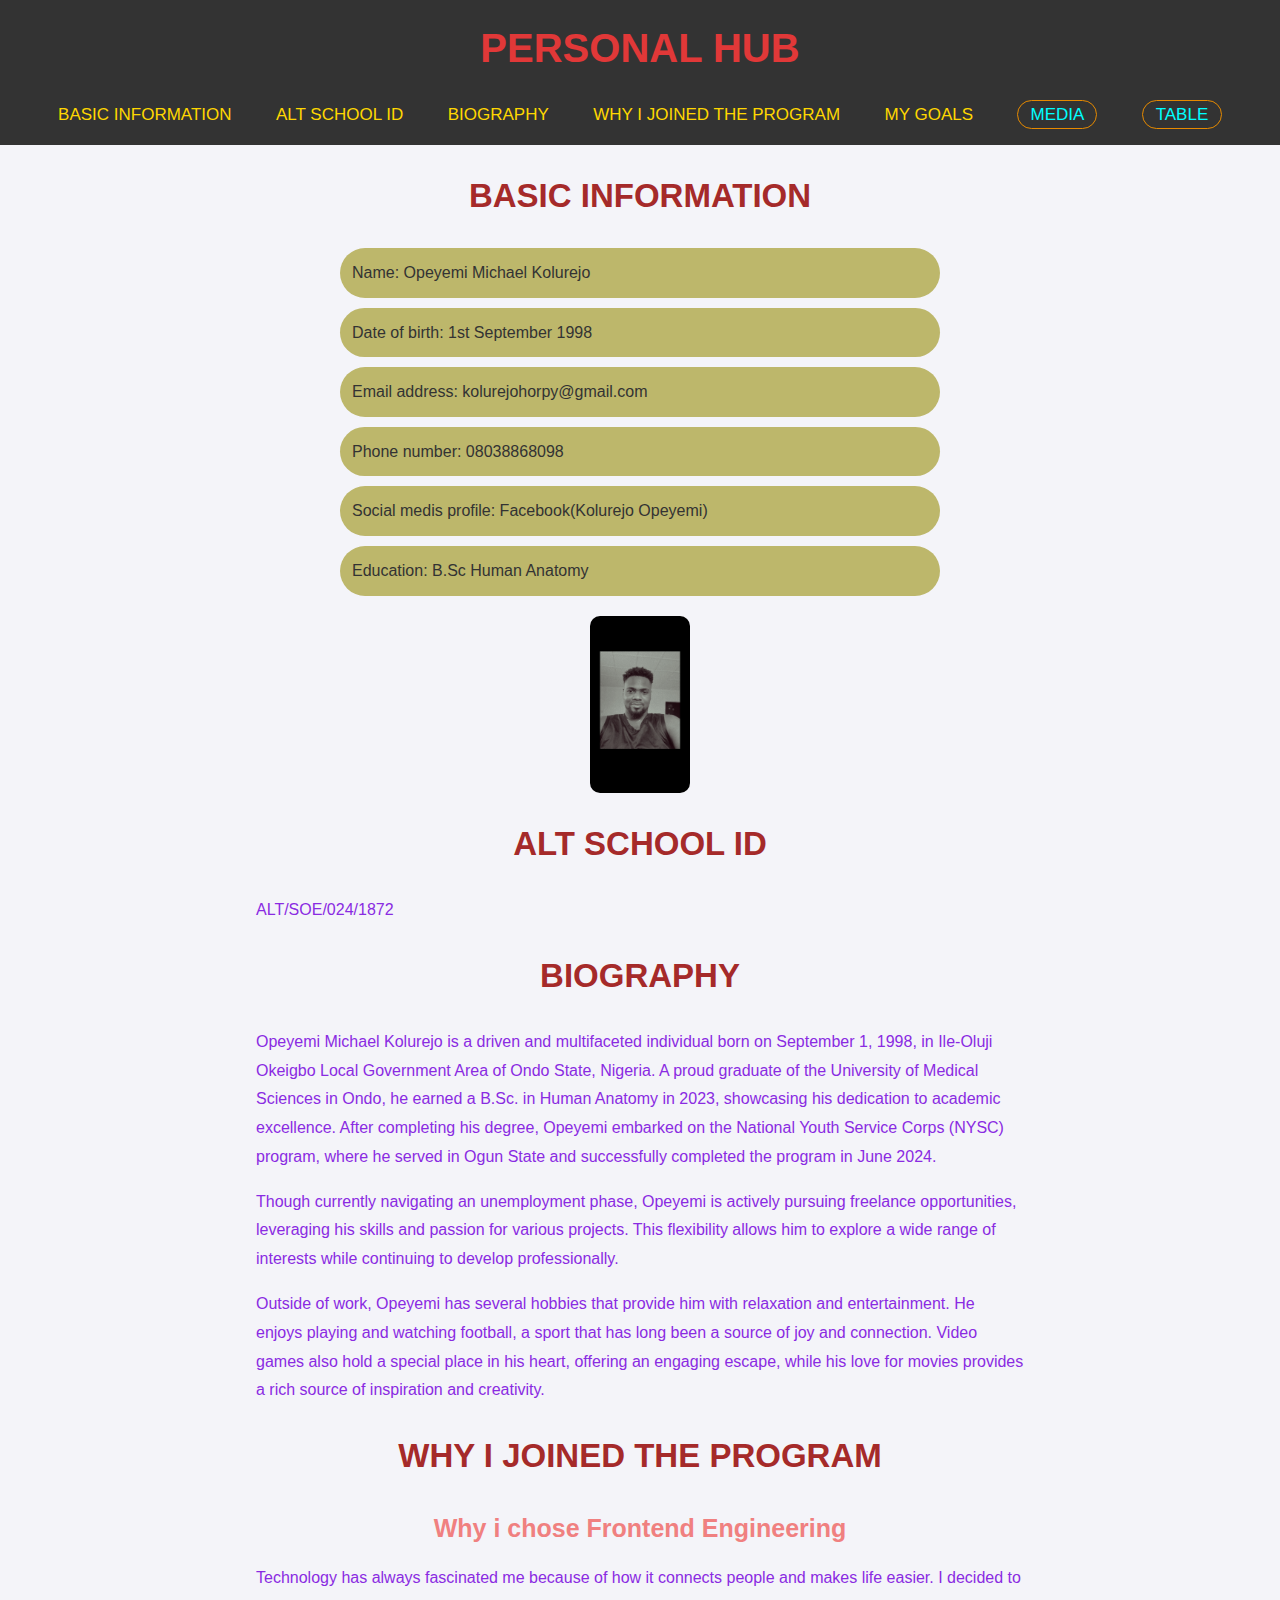
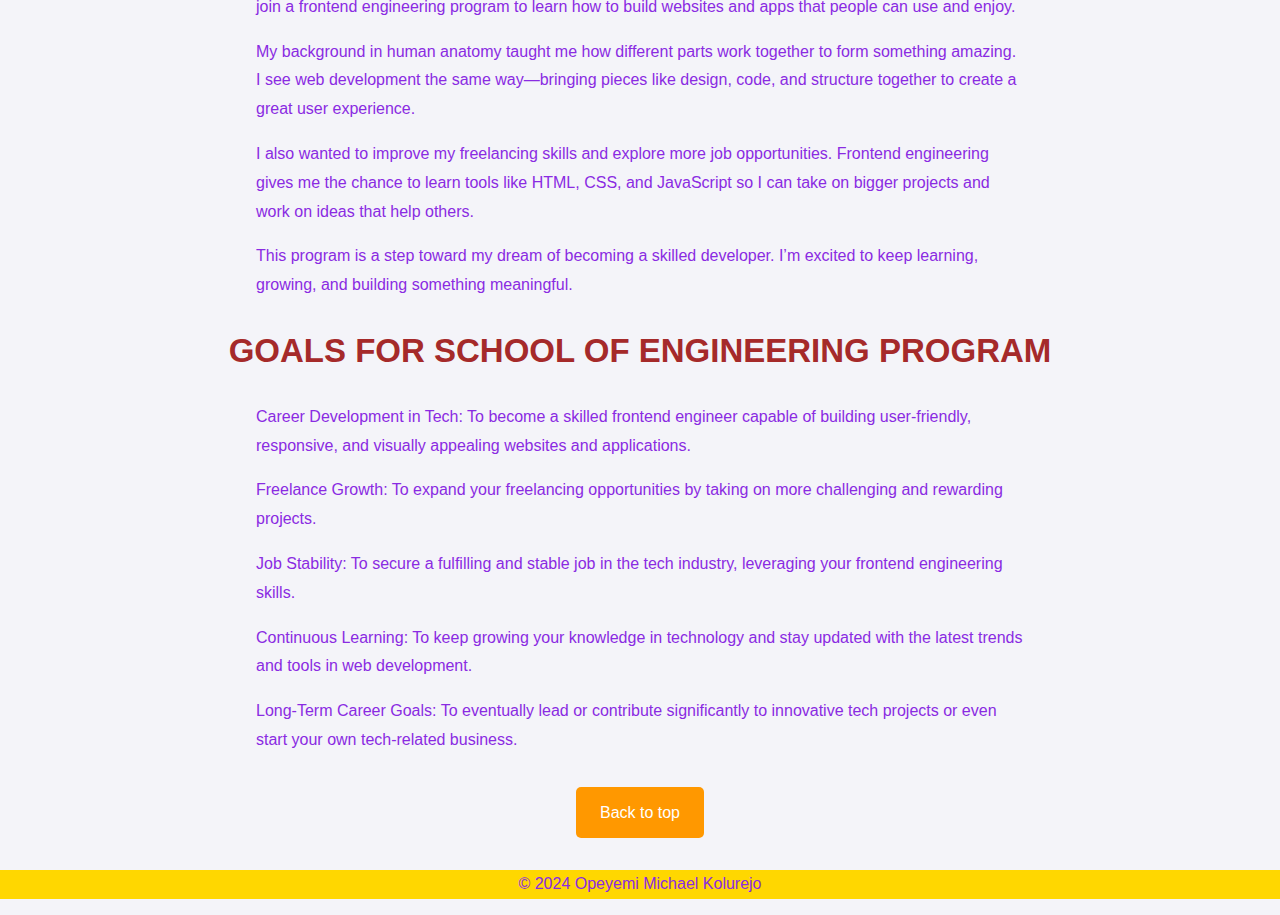
<file: index.html>
<!DOCTYPE html>
<html lang="en">
  <head>
    <meta charset="UTF-8" />
    <meta name="viewport" content="width=device-width, initial-scale=1.0" />
    <title>MyProfile</title>
    <link rel="stylesheet" href="styles.css" />
  </head>
  <body>
    <nav class="nav">
      <h1 class="heading">PERSONAL HUB</h1>
      <a href="#BASIC">BASIC INFORMATION</a>
      <a href="#ALT-SCHOOL-ID">ALT SCHOOL ID</a>
      <a href="#BIOGRAPHY">BIOGRAPHY</a>
      <a href="#WHY">WHY I JOINED THE PROGRAM</a>
      <a href="#GOALS">MY GOALS</a>
      <a href="./media.html" class="mediaa" target="_blank">MEDIA</a>
      <a href="./table.html" class="tablee" target="_blank">TABLE</a>
    </nav>
    <h2 id="BASIC">BASIC INFORMATION</h2>
    <ul>
      <li>Name: Opeyemi Michael Kolurejo</li>
      <li>Date of birth: 1st September 1998</li>
      <li>Email address: kolurejohorpy@gmail.com</li>
      <li>Phone number: 08038868098</li>
      <li>Social medis profile: Facebook(Kolurejo Opeyemi)</li>
      <li>Education: B.Sc Human Anatomy</li>
    </ul>
    <img
      src="./Assets/Horpsy image.jpg"
      alt="An image of Opeyemi"
      width="100"
    />
    <h2 id="ALT-SCHOOL-ID">ALT SCHOOL ID</h2>
    <p>ALT/SOE/024/1872</p>
    <h2 id="BIOGRAPHY">BIOGRAPHY</h2>
    <p>
      Opeyemi Michael Kolurejo is a driven and multifaceted individual born on
      September 1, 1998, in Ile-Oluji Okeigbo Local Government Area of Ondo
      State, Nigeria. A proud graduate of the University of Medical Sciences in
      Ondo, he earned a B.Sc. in Human Anatomy in 2023, showcasing his
      dedication to academic excellence. After completing his degree, Opeyemi
      embarked on the National Youth Service Corps (NYSC) program, where he
      served in Ogun State and successfully completed the program in June 2024.
    </p>
    <p>
      Though currently navigating an unemployment phase, Opeyemi is actively
      pursuing freelance opportunities, leveraging his skills and passion for
      various projects. This flexibility allows him to explore a wide range of
      interests while continuing to develop professionally.
    </p>
    <p>
      Outside of work, Opeyemi has several hobbies that provide him with
      relaxation and entertainment. He enjoys playing and watching football, a
      sport that has long been a source of joy and connection. Video games also
      hold a special place in his heart, offering an engaging escape, while his
      love for movies provides a rich source of inspiration and creativity.
    </p>
    <h2 id="WHY">WHY I JOINED THE PROGRAM</h2>
    <h3>Why i chose Frontend Engineering</h3>
    <p>
      Technology has always fascinated me because of how it connects people and
      makes life easier. I decided to join a frontend engineering program to
      learn how to build websites and apps that people can use and enjoy.
    </p>
    <p>
      My background in human anatomy taught me how different parts work together
      to form something amazing. I see web development the same way—bringing
      pieces like design, code, and structure together to create a great user
      experience.
    </p>
    <p>
      I also wanted to improve my freelancing skills and explore more job
      opportunities. Frontend engineering gives me the chance to learn tools
      like HTML, CSS, and JavaScript so I can take on bigger projects and work
      on ideas that help others.
    </p>
    <p>
      This program is a step toward my dream of becoming a skilled developer.
      I’m excited to keep learning, growing, and building something meaningful.
    </p>
    <h2 id="GOALS">GOALS FOR SCHOOL OF ENGINEERING PROGRAM</h2>
    <p>
      Career Development in Tech: To become a skilled frontend engineer capable
      of building user-friendly, responsive, and visually appealing websites and
      applications.
    </p>
    <p>
      Freelance Growth: To expand your freelancing opportunities by taking on
      more challenging and rewarding projects.
    </p>
    <p>
      Job Stability: To secure a fulfilling and stable job in the tech industry,
      leveraging your frontend engineering skills.
    </p>
    <p>
      Continuous Learning: To keep growing your knowledge in technology and stay
      updated with the latest trends and tools in web development.
    </p>
    <p>
      Long-Term Career Goals: To eventually lead or contribute significantly to
      innovative tech projects or even start your own tech-related business.
    </p>
    <a href="#">Back to top</a>
    <footer>
      <p>&copy; 2024 Opeyemi Michael Kolurejo</p>
    </footer>
  </body>
</html>
</file>
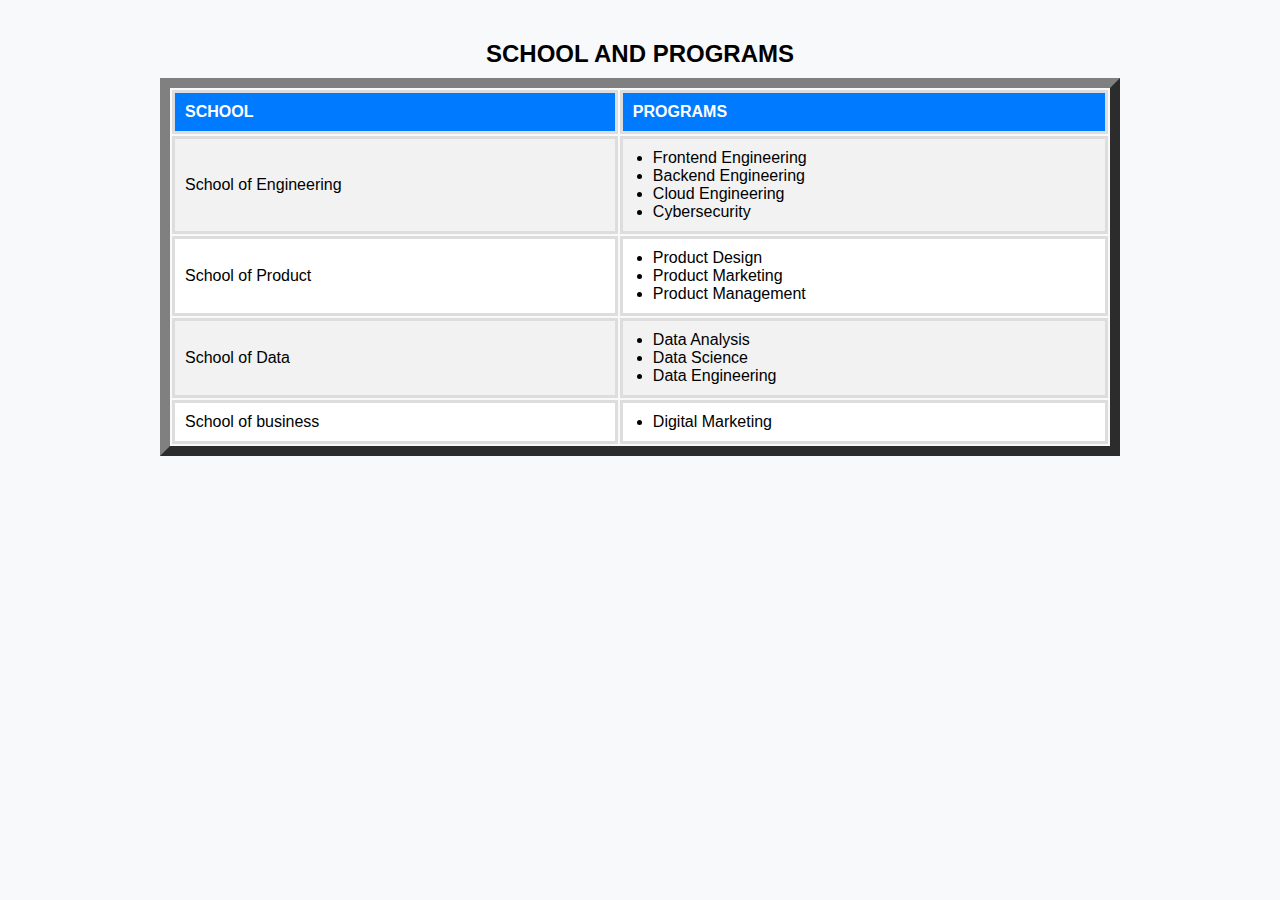
<file: table.html>
<!DOCTYPE html>
<html lang="en">
  <head>
    <meta charset="UTF-8" />
    <meta name="viewport" content="width=device-width, initial-scale=1.0" />
    <title>MyTable</title>
    <style>
      body {
        font-family: Arial, sans-serif;
        background-color: #f8f9fa;
        margin: 40px;
      }

      table {
        width: 80%;
        margin: 20px auto;
      }

      caption {
        font-size: 1.5em;
        margin-bottom: 10px;
      }

      th, td {
        border: 3px solid #ddd;
        padding: 10px;
        text-align: left;
      }

      th {
        background-color: #007bff;
        color: #ffffff;
        text-transform: uppercase;
      }

      tbody tr:nth-child(odd) {
        background-color: #f2f2f2;
      }

      tbody tr:nth-child(even) {
        background-color: #ffffff;
      }

      ul {
        margin: 0;
        padding-left: 20px;
      }
    </style>
  </head>
  <body>
    <table border="10">
      <caption>
        <strong>SCHOOL AND PROGRAMS</strong>
      </caption>
      <thead>
        <tr>
          <th>School</th>
          <th>Programs</th>
        </tr>
      </thead>
      <tbody>
        <tr>
          <td>School of Engineering</td>
          <td>
            <ul>
              <li>Frontend Engineering</li>
              <li>Backend Engineering</li>
              <li>Cloud Engineering</li>
              <li>Cybersecurity</li>
            </ul>
          </td>
        </tr>
        <tr>
          <td>School of Product</td>
          <td>
            <ul>
              <li>Product Design</li>
              <li>Product Marketing</li>
              <li>Product Management</li>
            </ul>
          </td>
        </tr>
        <tr>
          <td>School of Data</td>
          <td>
            <ul>
              <li>Data Analysis</li>
              <li>Data Science</li>
              <li>Data Engineering</li>
            </ul>
          </td>
        </tr>
        <tr>
          <td>School of business</td>
          <td>
            <ul>
              <li>Digital Marketing</li>
            </ul>
          </td>
        </tr>
      </tbody>
    </table>
  </body>
</html>
</file>
<file: styles.css>
* {
    margin: 0;
    padding: 0;
    box-sizing: border-box;
}

body {
    font-family: Arial, Helvetica, sans-serif;
    line-height: 1.6;
    background-color: #f4f4f9;
    color: #333;
    margin: 0;
    padding: 0;
}

nav {
    background: #333;
    color: #e13838;
    padding: 1em 0;
    text-align: center;
}

nav h1 {
    margin-bottom: 0.5em;
    font-size: 40px;
}

nav a{
    color: gold;
    text-decoration: none;
    margin: 0 20px;
    font-size: 17px;
    transition: color 0.3s;
}

nav a :hover {
    color: red;
}

h2 {
    margin: 25px 0px;
    text-align: center;
    font-size: 33px;
    color: brown;
}

h3 {
    margin: 15px;
    color: lightcoral;
    font-size:25px;
    text-align: center;
}

ul {
    list-style: none;
    padding: 0;
    margin: 16px auto;
    max-width: 600px;
}

ul li {
    background: darkkhaki;
    margin: 10px 0px;
    padding: 12px;
    border-radius: 30px;

}

img {
    display: block;
    margin: 20px auto;
    border-radius: 10px;
    max-width: 150px;

}

p {
    max-width: 800px;
    margin: 16px auto;
    padding: 0 16px;
    line-height: 1.8;
    color: blueviolet;
}

footer {
    background-color: gold;
    text-align: center;
    color: blue;
    font-size: 16px;
}
a[href="#"] {
    display: block;
    text-align: center;
    margin: 2em auto;
    padding: 0.8em 1.5em;
    background: #ff9800;
    color: #fff;
    font-size: 1rem;
    text-decoration: none;
    border-radius: 5px;
    width: max-content;
  }
  
  a[href="#"]:hover {
    background: #e68a00;
  }

  .mediaa, .tablee {
    display: inline-block;
    color: aqua;
    border: 1px solid#e68a00;
    width: 80px;
    border-radius: 50px;
  }
</file>
